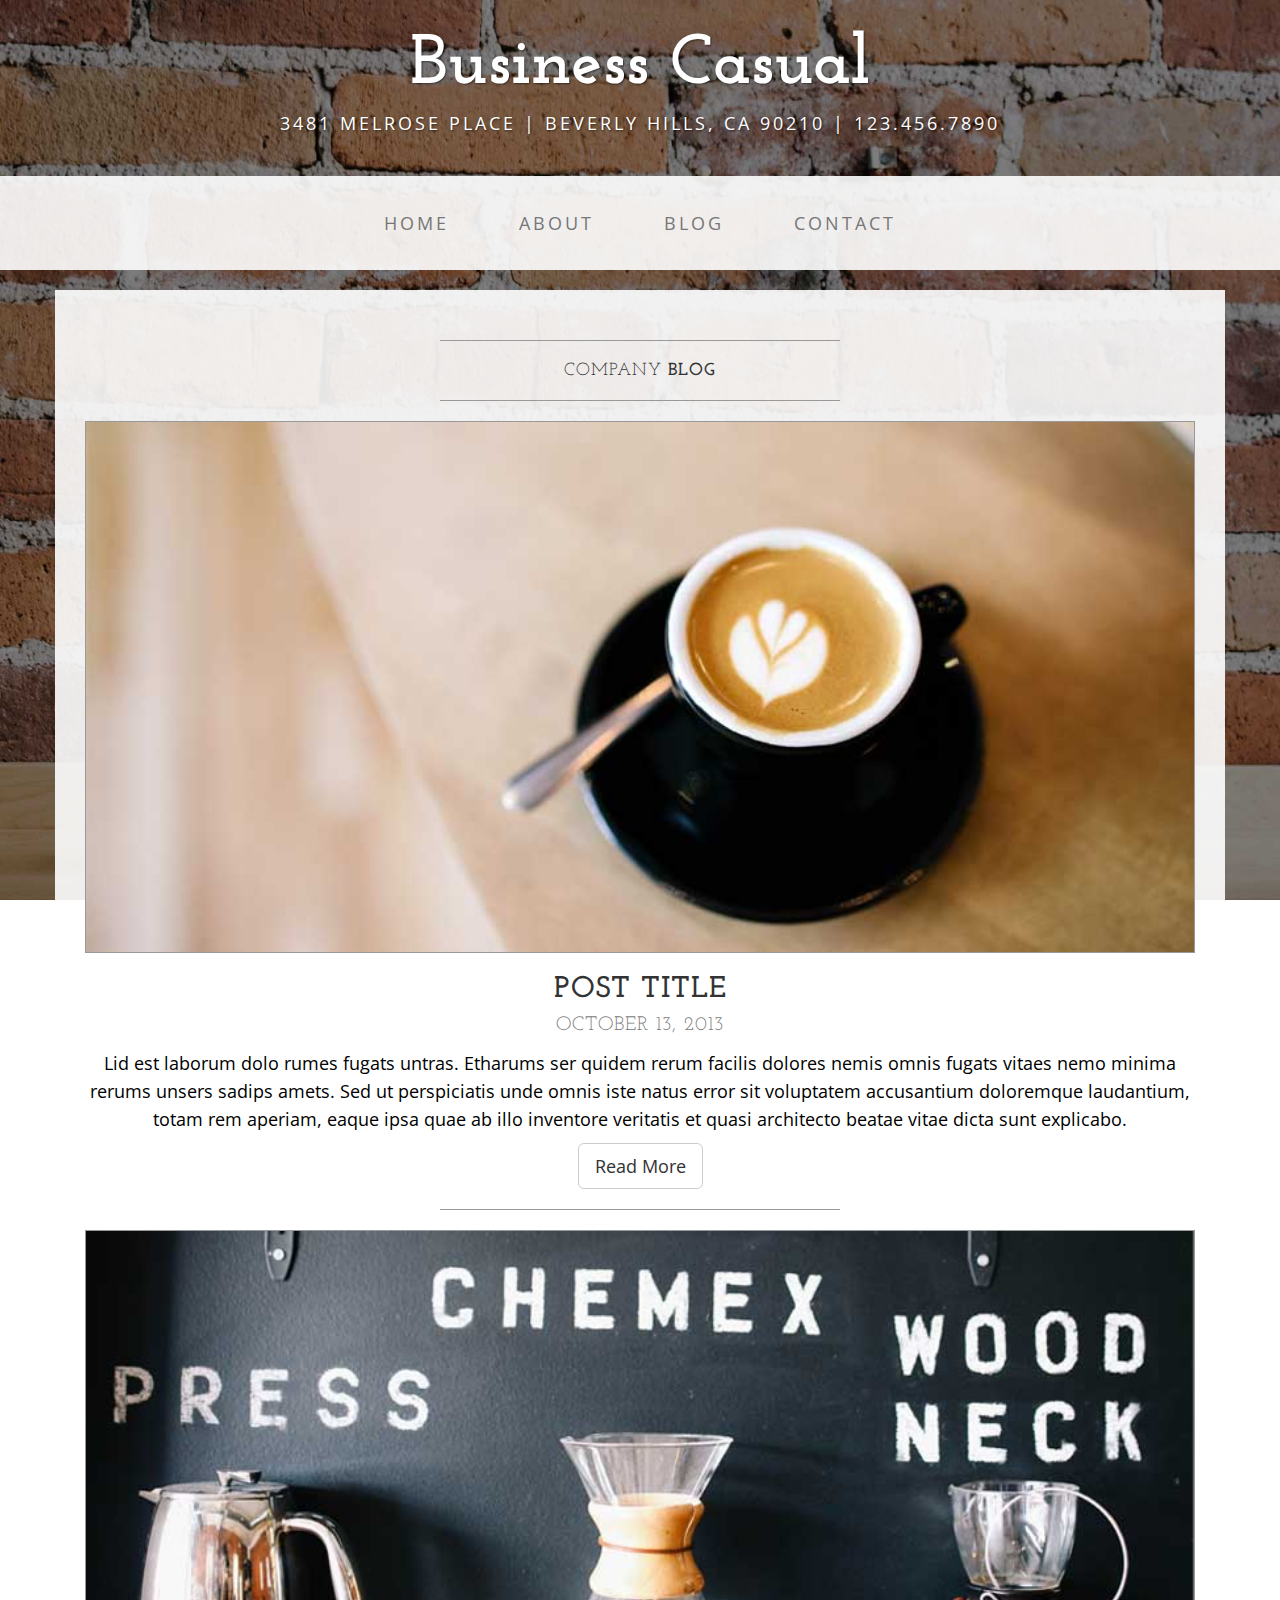
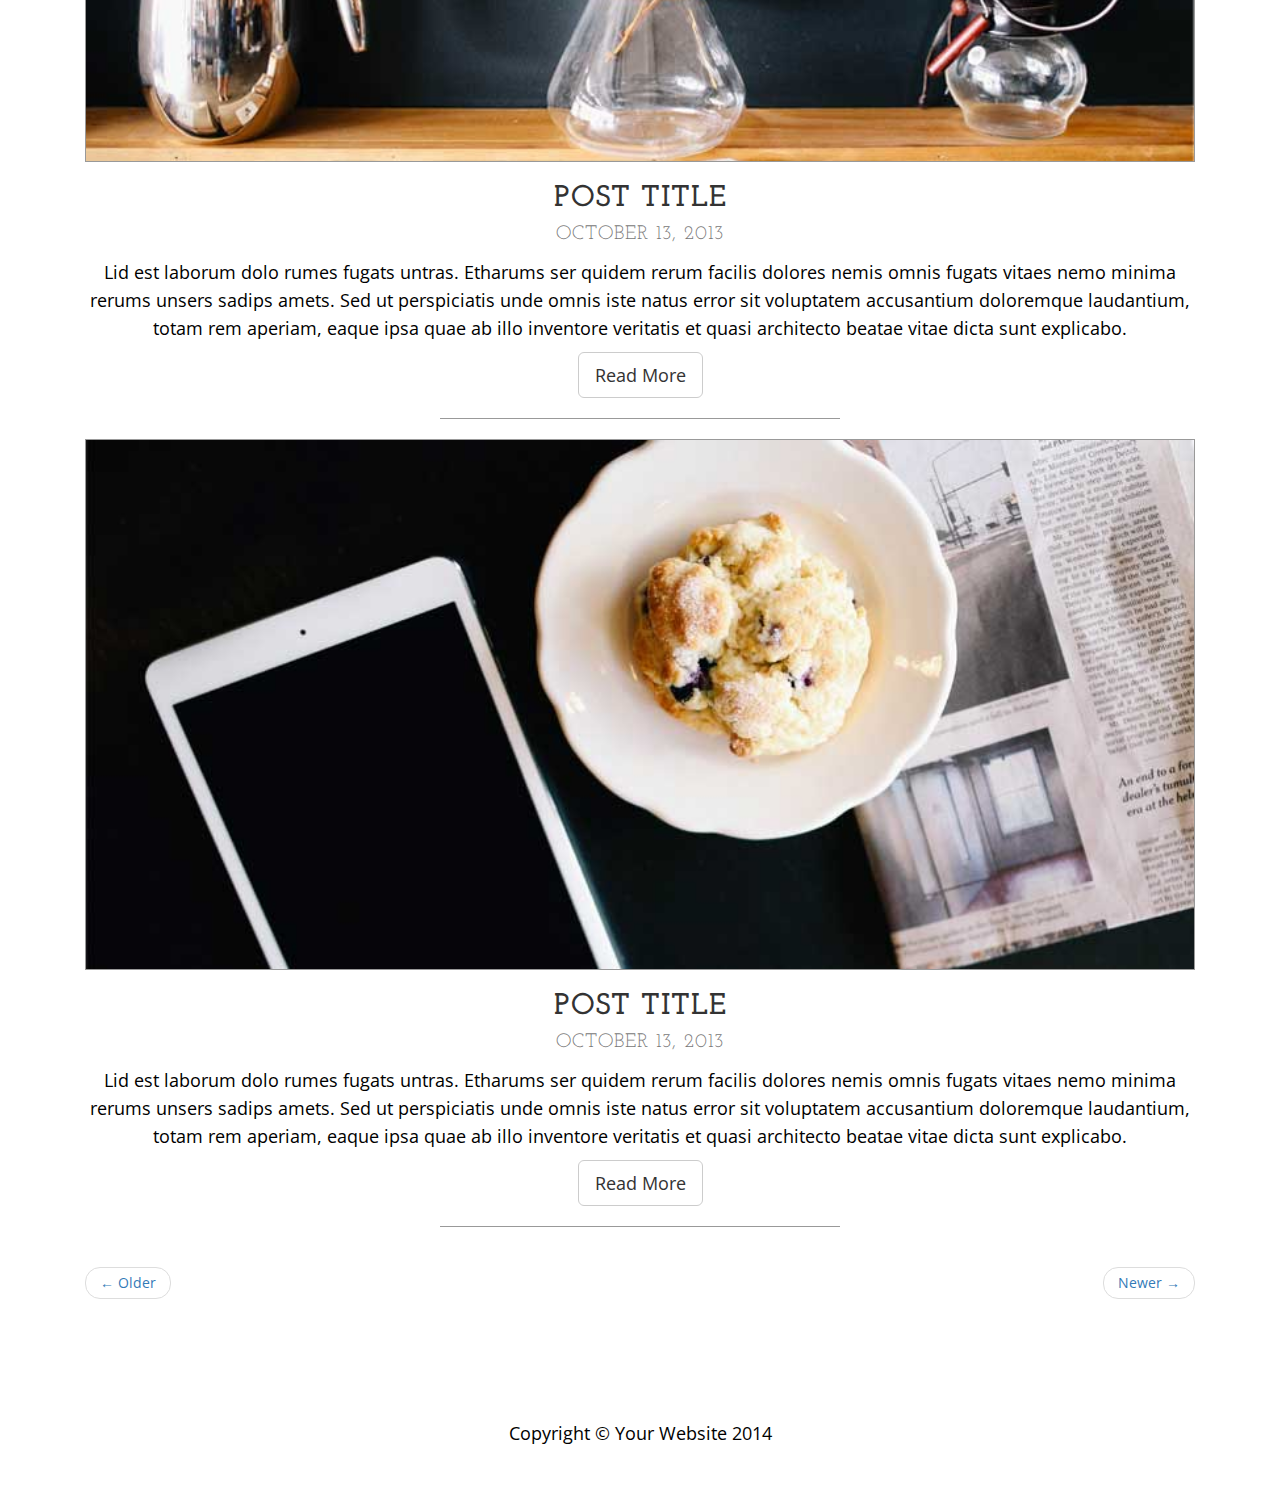
<file: startbootstrap-business-casual-master/blog.html>
<!DOCTYPE html>
<html lang="en">

<head>

    <meta charset="utf-8">
    <meta http-equiv="X-UA-Compatible" content="IE=edge">
    <meta name="viewport" content="width=device-width, initial-scale=1">
    <meta name="description" content="">
    <meta name="author" content="">

    <title>Blog - Business Casual - Start Bootstrap Theme</title>

    <!-- Bootstrap Core CSS -->
    <link href="css/bootstrap.min.css" rel="stylesheet">

    <!-- Custom CSS -->
    <link href="css/business-casual.css" rel="stylesheet">

    <!-- Fonts -->
    <link href="https://fonts.googleapis.com/css?family=Open+Sans:300italic,400italic,600italic,700italic,800italic,400,300,600,700,800" rel="stylesheet" type="text/css">
    <link href="https://fonts.googleapis.com/css?family=Josefin+Slab:100,300,400,600,700,100italic,300italic,400italic,600italic,700italic" rel="stylesheet" type="text/css">

    <!-- HTML5 Shim and Respond.js IE8 support of HTML5 elements and media queries -->
    <!-- WARNING: Respond.js doesn't work if you view the page via file:// -->
    <!--[if lt IE 9]>
        <script src="https://oss.maxcdn.com/libs/html5shiv/3.7.0/html5shiv.js"></script>
        <script src="https://oss.maxcdn.com/libs/respond.js/1.4.2/respond.min.js"></script>
    <![endif]-->

</head>

<body>

    <div class="brand">Business Casual</div>
    <div class="address-bar">3481 Melrose Place | Beverly Hills, CA 90210 | 123.456.7890</div>

    <!-- Navigation -->
    <nav class="navbar navbar-default" role="navigation">
        <div class="container">
            <!-- Brand and toggle get grouped for better mobile display -->
            <div class="navbar-header">
                <button type="button" class="navbar-toggle" data-toggle="collapse" data-target="#bs-example-navbar-collapse-1">
                    <span class="sr-only">Toggle navigation</span>
                    <span class="icon-bar"></span>
                    <span class="icon-bar"></span>
                    <span class="icon-bar"></span>
                </button>
                <!-- navbar-brand is hidden on larger screens, but visible when the menu is collapsed -->
                <a class="navbar-brand" href="index.html">Business Casual</a>
            </div>
            <!-- Collect the nav links, forms, and other content for toggling -->
            <div class="collapse navbar-collapse" id="bs-example-navbar-collapse-1">
                <ul class="nav navbar-nav">
                    <li>
                        <a href="index.html">Home</a>
                    </li>
                    <li>
                        <a href="about.html">About</a>
                    </li>
                    <li>
                        <a href="blog.html">Blog</a>
                    </li>
                    <li>
                        <a href="contact.html">Contact</a>
                    </li>
                </ul>
            </div>
            <!-- /.navbar-collapse -->
        </div>
        <!-- /.container -->
    </nav>

    <div class="container">

        <div class="row">
            <div class="box">
                <div class="col-lg-12">
                    <hr>
                    <h2 class="intro-text text-center">Company
                        <strong>blog</strong>
                    </h2>
                    <hr>
                </div>
                <div class="col-lg-12 text-center">
                    <img class="img-responsive img-border img-full" src="img/slide-1.jpg" alt="">
                    <h2>Post Title
                        <br>
                        <small>October 13, 2013</small>
                    </h2>
                    <p>Lid est laborum dolo rumes fugats untras. Etharums ser quidem rerum facilis dolores nemis omnis fugats vitaes nemo minima rerums unsers sadips amets. Sed ut perspiciatis unde omnis iste natus error sit voluptatem accusantium doloremque laudantium, totam rem aperiam, eaque ipsa quae ab illo inventore veritatis et quasi architecto beatae vitae dicta sunt explicabo.</p>
                    <a href="#" class="btn btn-default btn-lg">Read More</a>
                    <hr>
                </div>
                <div class="col-lg-12 text-center">
                    <img class="img-responsive img-border img-full" src="img/slide-2.jpg" alt="">
                    <h2>Post Title
                        <br>
                        <small>October 13, 2013</small>
                    </h2>
                    <p>Lid est laborum dolo rumes fugats untras. Etharums ser quidem rerum facilis dolores nemis omnis fugats vitaes nemo minima rerums unsers sadips amets. Sed ut perspiciatis unde omnis iste natus error sit voluptatem accusantium doloremque laudantium, totam rem aperiam, eaque ipsa quae ab illo inventore veritatis et quasi architecto beatae vitae dicta sunt explicabo.</p>
                    <a href="#" class="btn btn-default btn-lg">Read More</a>
                    <hr>
                </div>
                <div class="col-lg-12 text-center">
                    <img class="img-responsive img-border img-full" src="img/slide-3.jpg" alt="">
                    <h2>Post Title
                        <br>
                        <small>October 13, 2013</small>
                    </h2>
                    <p>Lid est laborum dolo rumes fugats untras. Etharums ser quidem rerum facilis dolores nemis omnis fugats vitaes nemo minima rerums unsers sadips amets. Sed ut perspiciatis unde omnis iste natus error sit voluptatem accusantium doloremque laudantium, totam rem aperiam, eaque ipsa quae ab illo inventore veritatis et quasi architecto beatae vitae dicta sunt explicabo.</p>
                    <a href="#" class="btn btn-default btn-lg">Read More</a>
                    <hr>
                </div>
                <div class="col-lg-12 text-center">
                    <ul class="pager">
                        <li class="previous"><a href="#">&larr; Older</a>
                        </li>
                        <li class="next"><a href="#">Newer &rarr;</a>
                        </li>
                    </ul>
                </div>
            </div>
        </div>

    </div>
    <!-- /.container -->

    <footer>
        <div class="container">
            <div class="row">
                <div class="col-lg-12 text-center">
                    <p>Copyright &copy; Your Website 2014</p>
                </div>
            </div>
        </div>
    </footer>

    <!-- jQuery -->
    <script src="js/jquery.js"></script>

    <!-- Bootstrap Core JavaScript -->
    <script src="js/bootstrap.min.js"></script>

</body>

</html>
</file>
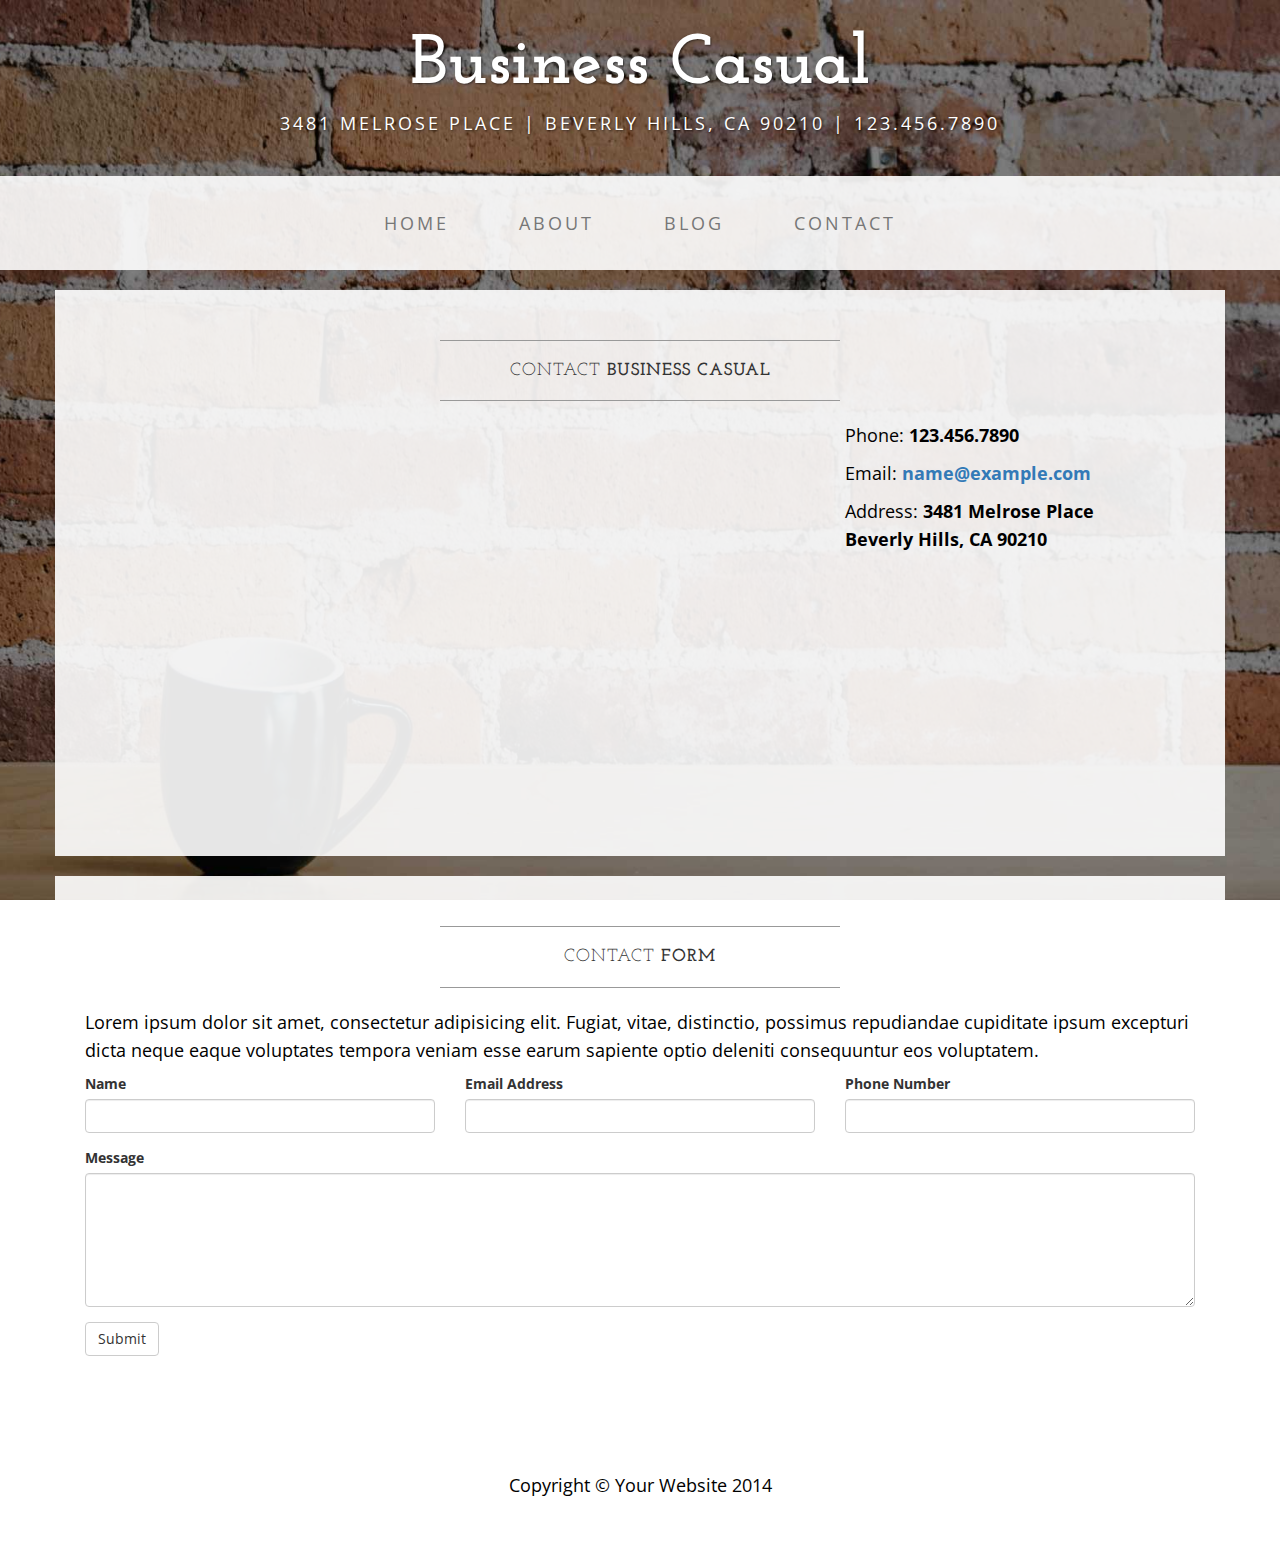
<file: startbootstrap-business-casual-master/contact.html>
<!DOCTYPE html>
<html lang="en">

<head>

    <meta charset="utf-8">
    <meta http-equiv="X-UA-Compatible" content="IE=edge">
    <meta name="viewport" content="width=device-width, initial-scale=1">
    <meta name="description" content="">
    <meta name="author" content="">

    <title>Contact - Business Casual - Start Bootstrap Theme</title>

    <!-- Bootstrap Core CSS -->
    <link href="css/bootstrap.min.css" rel="stylesheet">

    <!-- Custom CSS -->
    <link href="css/business-casual.css" rel="stylesheet">

    <!-- Fonts -->
    <link href="https://fonts.googleapis.com/css?family=Open+Sans:300italic,400italic,600italic,700italic,800italic,400,300,600,700,800" rel="stylesheet" type="text/css">
    <link href="https://fonts.googleapis.com/css?family=Josefin+Slab:100,300,400,600,700,100italic,300italic,400italic,600italic,700italic" rel="stylesheet" type="text/css">

    <!-- HTML5 Shim and Respond.js IE8 support of HTML5 elements and media queries -->
    <!-- WARNING: Respond.js doesn't work if you view the page via file:// -->
    <!--[if lt IE 9]>
        <script src="https://oss.maxcdn.com/libs/html5shiv/3.7.0/html5shiv.js"></script>
        <script src="https://oss.maxcdn.com/libs/respond.js/1.4.2/respond.min.js"></script>
    <![endif]-->

</head>

<body>

    <div class="brand">Business Casual</div>
    <div class="address-bar">3481 Melrose Place | Beverly Hills, CA 90210 | 123.456.7890</div>

    <!-- Navigation -->
    <nav class="navbar navbar-default" role="navigation">
        <div class="container">
            <!-- Brand and toggle get grouped for better mobile display -->
            <div class="navbar-header">
                <button type="button" class="navbar-toggle" data-toggle="collapse" data-target="#bs-example-navbar-collapse-1">
                    <span class="sr-only">Toggle navigation</span>
                    <span class="icon-bar"></span>
                    <span class="icon-bar"></span>
                    <span class="icon-bar"></span>
                </button>
                <!-- navbar-brand is hidden on larger screens, but visible when the menu is collapsed -->
                <a class="navbar-brand" href="index.html">Business Casual</a>
            </div>
            <!-- Collect the nav links, forms, and other content for toggling -->
            <div class="collapse navbar-collapse" id="bs-example-navbar-collapse-1">
                <ul class="nav navbar-nav">
                    <li>
                        <a href="index.html">Home</a>
                    </li>
                    <li>
                        <a href="about.html">About</a>
                    </li>
                    <li>
                        <a href="blog.html">Blog</a>
                    </li>
                    <li>
                        <a href="contact.html">Contact</a>
                    </li>
                </ul>
            </div>
            <!-- /.navbar-collapse -->
        </div>
        <!-- /.container -->
    </nav>

    <div class="container">

        <div class="row">
            <div class="box">
                <div class="col-lg-12">
                    <hr>
                    <h2 class="intro-text text-center">Contact
                        <strong>business casual</strong>
                    </h2>
                    <hr>
                </div>
                <div class="col-md-8">
                    <!-- Embedded Google Map using an iframe - to select your location find it on Google maps and paste the link as the iframe src. If you want to use the Google Maps API instead then have at it! -->
                    <iframe width="100%" height="400" frameborder="0" scrolling="no" marginheight="0" marginwidth="0" src="http://maps.google.com/maps?hl=en&amp;ie=UTF8&amp;ll=37.0625,-95.677068&amp;spn=56.506174,79.013672&amp;t=m&amp;z=4&amp;output=embed"></iframe>
                </div>
                <div class="col-md-4">
                    <p>Phone:
                        <strong>123.456.7890</strong>
                    </p>
                    <p>Email:
                        <strong><a href="mailto:name@example.com">name@example.com</a></strong>
                    </p>
                    <p>Address:
                        <strong>3481 Melrose Place
                            <br>Beverly Hills, CA 90210</strong>
                    </p>
                </div>
                <div class="clearfix"></div>
            </div>
        </div>

        <div class="row">
            <div class="box">
                <div class="col-lg-12">
                    <hr>
                    <h2 class="intro-text text-center">Contact
                        <strong>form</strong>
                    </h2>
                    <hr>
                    <p>Lorem ipsum dolor sit amet, consectetur adipisicing elit. Fugiat, vitae, distinctio, possimus repudiandae cupiditate ipsum excepturi dicta neque eaque voluptates tempora veniam esse earum sapiente optio deleniti consequuntur eos voluptatem.</p>
                    <form role="form">
                        <div class="row">
                            <div class="form-group col-lg-4">
                                <label>Name</label>
                                <input type="text" class="form-control">
                            </div>
                            <div class="form-group col-lg-4">
                                <label>Email Address</label>
                                <input type="email" class="form-control">
                            </div>
                            <div class="form-group col-lg-4">
                                <label>Phone Number</label>
                                <input type="tel" class="form-control">
                            </div>
                            <div class="clearfix"></div>
                            <div class="form-group col-lg-12">
                                <label>Message</label>
                                <textarea class="form-control" rows="6"></textarea>
                            </div>
                            <div class="form-group col-lg-12">
                                <input type="hidden" name="save" value="contact">
                                <button type="submit" class="btn btn-default">Submit</button>
                            </div>
                        </div>
                    </form>
                </div>
            </div>
        </div>

    </div>
    <!-- /.container -->

    <footer>
        <div class="container">
            <div class="row">
                <div class="col-lg-12 text-center">
                    <p>Copyright &copy; Your Website 2014</p>
                </div>
            </div>
        </div>
    </footer>

    <!-- jQuery -->
    <script src="js/jquery.js"></script>

    <!-- Bootstrap Core JavaScript -->
    <script src="js/bootstrap.min.js"></script>

</body>

</html>
</file>
<file: startbootstrap-business-casual-master/css/business-casual.css>
/*!
 * Start Bootstrap - Business Casual (http://startbootstrap.com/)
 * Copyright 2013-2016 Start Bootstrap
 * Licensed under MIT (https://github.com/BlackrockDigital/startbootstrap/blob/gh-pages/LICENSE)
 */

body {
    font-family: "Open Sans","Helvetica Neue",Helvetica,Arial,sans-serif;
    background: url('../img/bg.jpg') no-repeat center center fixed;
    -webkit-background-size: cover;
    -moz-background-size: cover;
    background-size: cover;
    -o-background-size: cover;
}

h1,
h2,
h3,
h4,
h5,
h6 {
    text-transform: uppercase;
    font-family: "Josefin Slab","Helvetica Neue",Helvetica,Arial,sans-serif;
    font-weight: 700;
    letter-spacing: 1px;
}

p {
    font-size: 1.25em;
    line-height: 1.6;
    color: #000;
}

hr {
    max-width: 400px;
    border-color: #999999;
}

.brand,
.address-bar {
    display: none;
}

.navbar-brand {
    text-transform: uppercase;
    font-weight: 900;
    letter-spacing: 2px;
}

.navbar-nav {
    text-transform: uppercase;
    font-weight: 400;
    letter-spacing: 3px;
}

.img-full {
    min-width: 100%;
}

.brand-before,
.brand-name {
    text-transform: capitalize;
}

.brand-before {
    margin: 15px 0;
}

.brand-name {
    margin: 0;
    font-size: 4em;
}

.tagline-divider {
    margin: 15px auto 3px;
    max-width: 250px;
    border-color: #999999;
}

.box {
    margin-bottom: 20px;
    padding: 30px 15px;
    background: #fff;
    background: rgba(255,255,255,0.9);
}

.intro-text {
    text-transform: uppercase;
    font-size: 1.25em;
    font-weight: 400;
    letter-spacing: 1px;
}

.img-border {
    float: none;
    margin: 0 auto 0;
    border: #999999 solid 1px;
}

.img-left {
    float: none;
    margin: 0 auto 0;
}

footer {
    background: #fff;
    background: rgba(255,255,255,0.9);
}

footer p {
    margin: 0;
    padding: 50px 0;
}

@media screen and (min-width:768px) {
    .brand {
        display: inherit;
        margin: 0;
        padding: 30px 0 10px;
        text-align: center;
        text-shadow: 1px 1px 2px rgba(0,0,0,0.5);
        font-family: "Josefin Slab","Helvetica Neue",Helvetica,Arial,sans-serif;
        font-size: 5em;
        font-weight: 700;
        line-height: normal;
        color: #fff;
    }

    .top-divider {
        margin-top: 0;
    }

    .img-left {
        float: left;
        margin-right: 25px;
    }

    .address-bar {
        display: inherit;
        margin: 0;
        padding: 0 0 40px;
        text-align: center;
        text-shadow: 1px 1px 2px rgba(0,0,0,0.5);
        text-transform: uppercase;
        font-size: 1.25em;
        font-weight: 400;
        letter-spacing: 3px;
        color: #fff;
    }

    .navbar {
        border-radius: 0;
    }

    .navbar-header {
        display: none;
    }

    .navbar {
        min-height: 0;
    }

    .navbar-default {
        border: none;
        background: #fff;
        background: rgba(255,255,255,0.9);
    }

    .nav>li>a {
        padding: 35px;
    }

    .navbar-nav>li>a {
        line-height: normal;
    }

    .navbar-nav {
        display: table;
        float: none;
        margin: 0 auto;
        table-layout: fixed;
        font-size: 1.25em;
    }
}

@media screen and (min-width:1200px) {
    .box:after {
        content: '';
        display: table;
        clear: both;
    }
}
</file>
